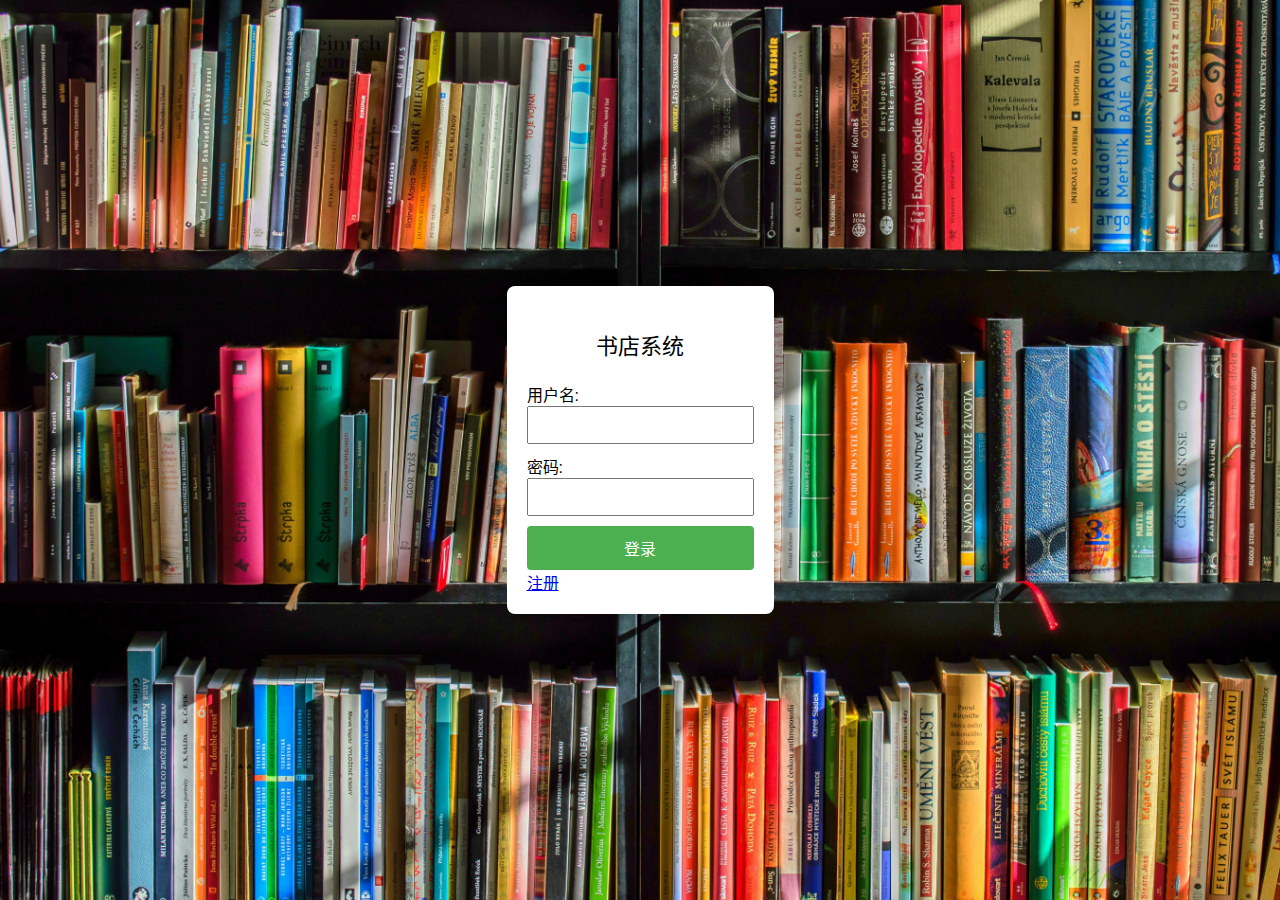
<file: html/login.html>
<!DOCTYPE html>
<html lang="zh-CN">
<head>
    <meta charset="UTF-8">
    <meta name="viewport" content="width=device-width, initial-scale=1.0">
    <title>登录</title>
    <link rel="icon" type="image/x-icon" href="/image/planet.png">
    <link rel="stylesheet" type="text/css" href="/css/mercury.css">
</head>
<body>
    <div class="container">
        <p style="text-align: center; font-size: 22px;">书店系统</p>
        <form id="login_form">
            <label for="username">用户名:</label>
            <input type="text" id="username" required>
            <label for="password">密码:</label>
            <input type="password" id="password" required>
            <button type="submit">登录</button>
        </form>
        <a href="/register.html">注册</a>
    </div>
    <script type="text/javascript" src="/js/login.js"></script>
</body>
</html>
</file>
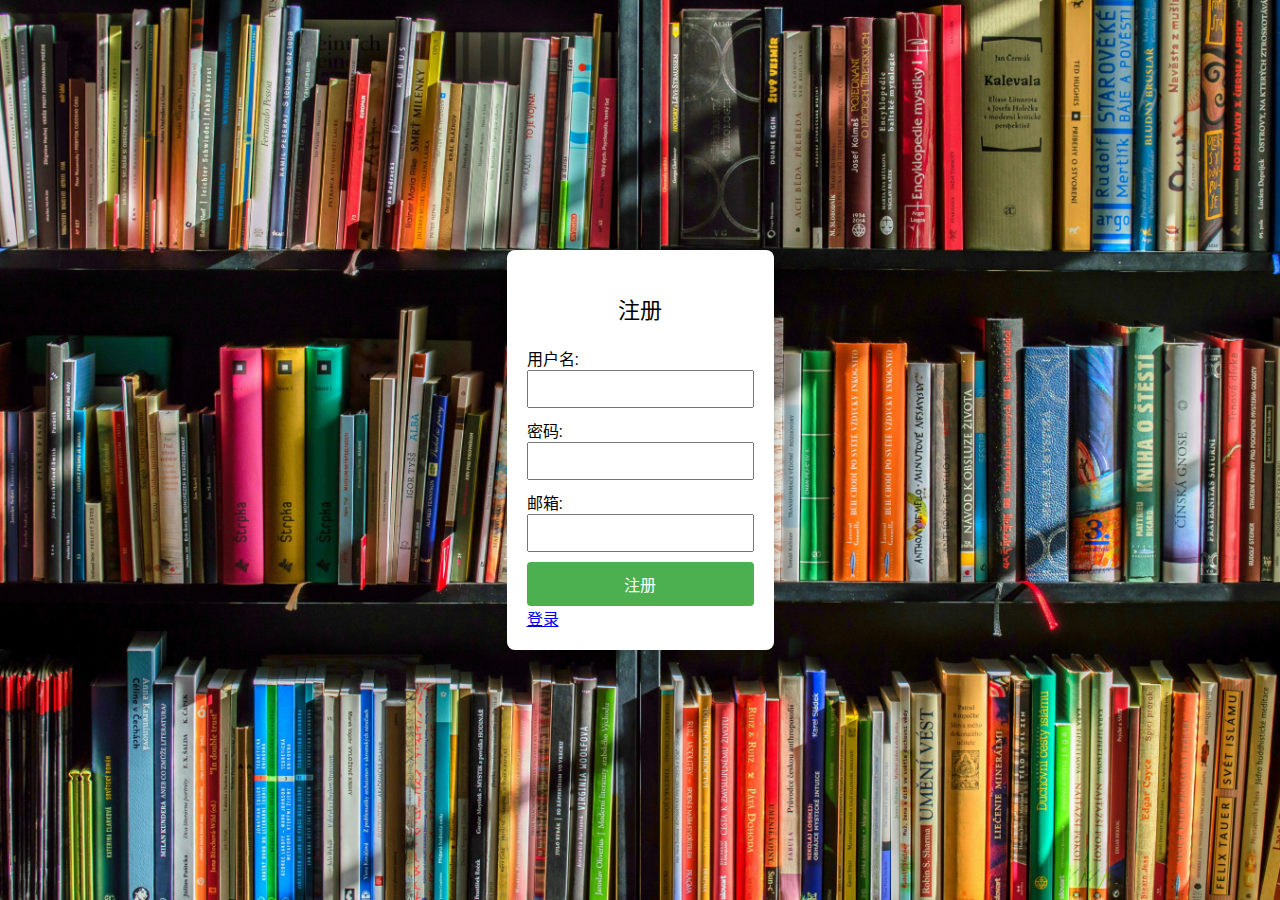
<file: html/register.html>
<!DOCTYPE html>
<html lang="zh-CN">
<head>
    <meta charset="UTF-8">
    <meta name="viewport" content="width=device-width, initial-scale=1.0">
    <title>注册</title>
    <link rel="icon" type="image/x-icon" href="/image/planet.png">
    <link rel="stylesheet" type="text/css" href="/css/mercury.css">
</head>
<body>
    <div class="container">
        <p style="text-align: center; font-size: 22px;">注册</p>
        <form id="register_form">
            <label for="username">用户名:</label>
            <input type="text" id="username" required>
            <label for="password">密码:</label>
            <input type="password" id="password" required>
            <label for="password">邮箱:</label>
            <input type="email" id="email" required>
            <button type="submit">注册</button>
        </form>
        <a href="/login.html">登录</a>
    </div>
    <script type="text/javascript" src="/js/register.js"></script>
</body>
</html>
</file>
<file: css/mercury.css>
body {
    display: flex;
    justify-content: center;
    align-items: center;
    height: 100vh;
    margin: 0;
    font-family: Arial, sans-serif;
    background-image: url("/image/background3.jpg");
    background-size: cover;
    background-position: center;
    background-repeat: no-repeat;
}

.container {
    background-color: rgba(255, 255, 255, 1);
    padding: 20px;
    box-shadow: 0 0 10px rgba(0, 0, 0, 0.1);
    border-radius: 8px;
}

form {
    display: flex;
    flex-direction: column;
}

input {
    margin-bottom: 10px;
    padding: 8px;
    font-size: 16px;
}

button {
    padding: 10px;
    font-size: 16px;
    background-color: #4CAF50;
    color: white;
    border: none;
    border-radius: 4px;
    cursor: pointer;
}

button:hover {
    background-color: #45a049;
}
</file>
